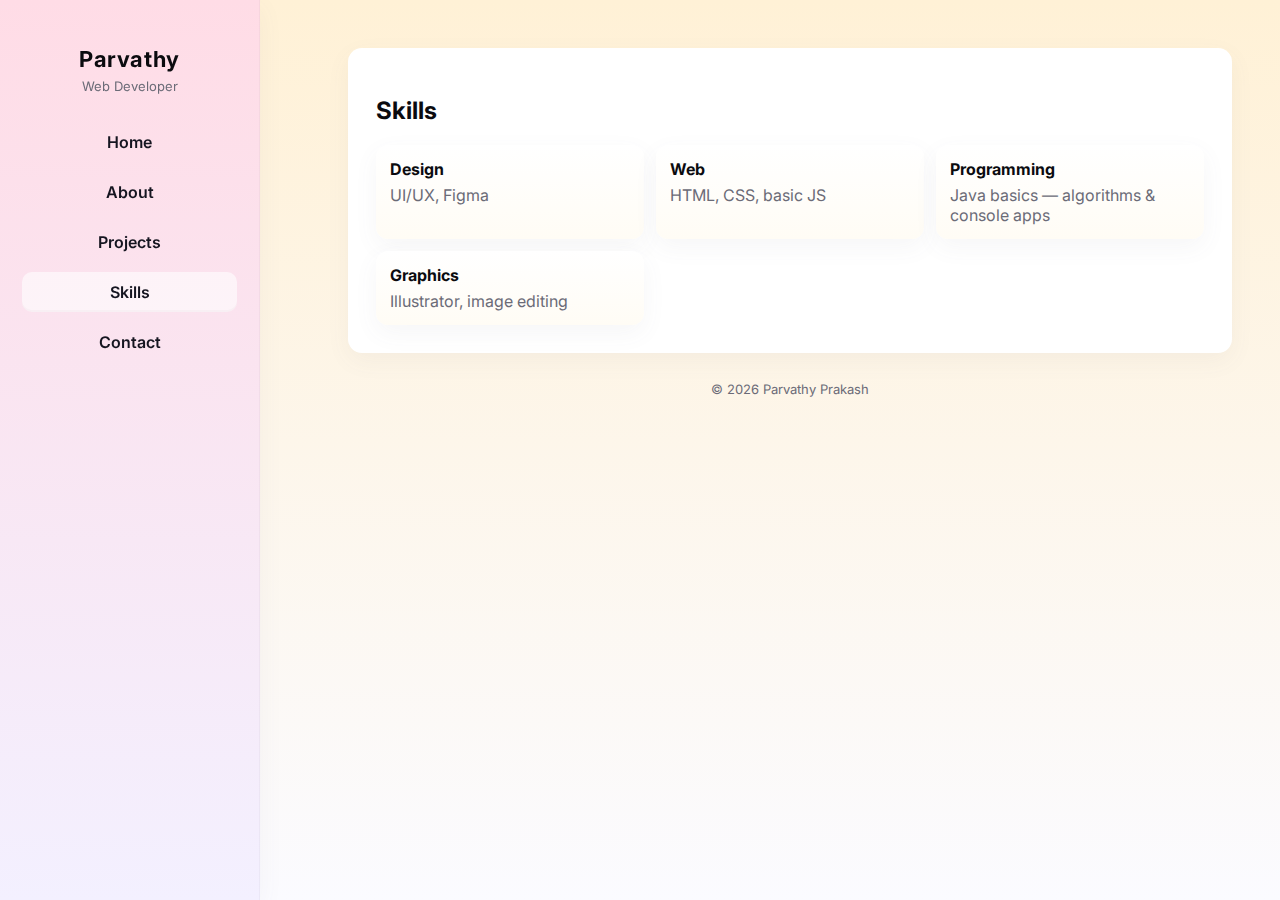
<file: skills.html>
<!DOCTYPE html>
<html lang="en">
<head>
  <meta charset="utf-8" />
  <meta name="viewport" content="width=device-width,initial-scale=1" />
  <title>Skills — Parvathy</title>
  <link href="https://fonts.googleapis.com/css2?family=Inter:wght@300;400;600;700&display=swap" rel="stylesheet">
  <link rel="stylesheet" href="style2.css">
</head>
<body>

  <aside class="sidebar">
    <div class="brand">
      <h1>Parvathy</h1>
      <p class="role">Web Developer</p>

    </div>

    <nav class="side-nav" aria-label="Primary">
      <a href="index.html">Home</a>
      <a href="about.html">About</a>
      <a href="projects.html">Projects</a>
      <a href="skills.html" class="active">Skills</a>
      <a href="contact.html">Contact</a>
    </nav>
  </aside>

  <main class="main">
    <section class="content-card">
      <h2>Skills</h2>

      <div class="skill-grid">
        <div class="skill-pill">
          <h4>Design</h4>
          <p>UI/UX, Figma </p>
        </div>

        <div class="skill-pill">
          <h4>Web</h4>
          <p>HTML, CSS, basic JS</p>
        </div>

        <div class="skill-pill">
          <h4>Programming</h4>
          <p>Java basics — algorithms & console apps</p>
        </div>

        <div class="skill-pill">
          <h4>Graphics</h4>
          <p>Illustrator, image editing</p>
        </div>
      </div>
    </section>

    <footer class="site-footer">
      <p>© <span id="year4"></span> Parvathy Prakash</p>
    </footer>
  </main>

  <script> document.getElementById('year4').textContent = new Date().getFullYear(); </script>
</body>
</html>
</file>
<file: style2.css>
/* -------------------------
   Soft Pastel Portfolio CSS
   Put this file as style.css
   ------------------------- */

:root{
  --bg:#fbfbff;
  --card:#fff;
  --muted:#6b6b77;
  --accent-1: #ffdce6; /* soft pink */
  --accent-2: #fff1d6; /* soft peach */
  --accent-3: #e7f7ff; /* soft blue */
  --accent-4: #f3f0ff; /* lavender */
  --shadow: 0 8px 24px rgba(99,96,111,0.06);
  --glass: rgba(255,255,255,0.6);
  --radius: 14px;
}

*{box-sizing:border-box}
html,body{height:100%}
body{
  margin:0;
  font-family: "Inter", system-ui, -apple-system, "Segoe UI", Roboto, "Helvetica Neue", Arial;
  background: linear-gradient(180deg,var(--accent-2),var(--bg));
  color:#0b0b0f;
  -webkit-font-smoothing:antialiased;
  -moz-osx-font-smoothing:grayscale;
}

/* ---------- layout ---------- */
aside.sidebar{
  width:260px;
  min-height:100vh;
  position:fixed;
  left:0;
  top:0;
  padding:36px 22px;
  background: linear-gradient(180deg, var(--accent-1), var(--accent-4));
  border-right: 1px solid rgba(11,11,15,0.03);
  display:flex;
  flex-direction:column;
  gap:22px;
  align-items:center;
  box-shadow: var(--shadow);
}

.brand{
  text-align:center;
  max-width:200px;
}
.brand h1{
  margin:10px 0 0;
  font-size:22px;
  letter-spacing:0.6px;
}
.brand .role{
  margin:6px 0 0;
  font-size:13px;
  color:var(--muted);
}

/* avatar */
.avatar{
  width:96px;
  height:96px;
  object-fit:cover;
  border-radius:18px;
  box-shadow: 0 6px 18px rgba(11,11,15,0.08);
  border:6px solid rgba(255,255,255,0.6);
}

/* nav */
.side-nav{
  display:flex;
  flex-direction:column;
  gap:10px;
  width:100%;
  align-items:stretch;
  margin-top:6px;
}
.side-nav a{
  display:block;
  padding:10px 12px;
  text-decoration:none;
  color:#151520;
  border-radius:10px;
  font-weight:600;
  text-align:center;
  background:transparent;
  transition: all .18s ease;
}
.side-nav a:hover{ transform:translateY(-2px); box-shadow:0 6px 18px rgba(11,11,15,0.06);}
.side-nav a.active{ background: rgba(255,255,255,0.6); box-shadow: inset 0 -2px 0 rgba(0,0,0,0.02);}

/* socials (bottom) */
.socials{ margin-top:auto; width:100%; text-align:center; font-size:14px; color:var(--muted); }
.socials a{ display:block; color:var(--muted); text-decoration:none; padding:6px 0; }

/* ---------- main content ---------- */
.main{
  margin-left:300px;
  padding:48px;
  min-height:100vh;
}

/* cards */
.content-card, .hero-card{
  background: var(--card);
  border-radius: var(--radius);
  padding:28px;
  box-shadow: var(--shadow);
  margin-bottom:28px;
}

/* hero */
.hero-card{
  display:flex;
  gap:28px;
  align-items:center;
  justify-content:space-between;
  overflow:hidden;
}
.hero-text{ max-width:58%; }
.hero-text h2{ margin:0; font-size:28px; line-height:1.05; }
.hero-text h2 span{ color:#b94fb6; }
.lead{ margin-top:12px; color:var(--muted); font-size:15px; }

/* hero visual */
.hero-visual img{
  width:260px;
  height:auto;
  border-radius:12px;
  box-shadow: 0 10px 30px rgba(99,96,111,0.06);
  background: linear-gradient(180deg, rgba(255,255,255,0.9), rgba(255,255,255,0.6));
  padding:6px;
}

/* buttons */
.btn-primary{
  display:inline-block;
  background: linear-gradient(90deg,#ffd1e6,#fff1d6);
  padding:10px 18px;
  border-radius:999px;
  border: none;
  font-weight:700;
  color:#1b1b24;
  text-decoration:none;
  box-shadow: 0 8px 20px rgba(185,79,166,0.12);
}
.btn-outline{
  display:inline-block;
  margin-left:12px;
  padding:10px 18px;
  border-radius:999px;
  background:transparent;
  color:var(--muted);
  border:1px dashed rgba(11,11,15,0.06);
  text-decoration:none;
  font-weight:600;
}

/* featured grid */
.featured h3{ margin:6px 0 14px; color:#35343a; }
.grid{
  display:grid;
  grid-template-columns: repeat(auto-fit,minmax(220px,1fr));
  gap:18px;
}
.card{
  border-radius:12px;
  overflow:hidden;
  background:linear-gradient(180deg, rgba(255,255,255,0.8), rgba(255,255,255,0.6));
  display:flex;
  flex-direction:column;
}
.card img{ width:100%; height:140px; object-fit:cover; display:block; }
.card-body{ padding:12px 14px; }
.card-body h4{ margin:0 0 6px; font-size:16px; }
.card-body p{ margin:0 0 10px; color:var(--muted); font-size:14px; }
.card-body a{ text-decoration:none; font-weight:600; color:#b94fb6; }

/* about grid */
.about-grid{ display:grid; grid-template-columns: 1fr 300px; gap:24px; align-items:center; }
.portrait img{ width:100%; border-radius:12px; box-shadow: var(--shadow); }

/* projects list */
.projects-list{ display:flex; flex-direction:column; gap:12px; margin-top:12px; }
.project-item{ padding:14px; border-radius:12px; background:linear-gradient(180deg, rgba(255,255,255,0.8), rgba(245,245,255,0.6)); }
.project-item .meta{ display:flex; justify-content:space-between; align-items:center; gap:12px; }
.project-item h3{ margin:0; font-size:16px; }
.muted{ color:var(--muted); font-size:13px; }

/* skills */
.skill-grid{ display:grid; grid-template-columns: repeat(auto-fit,minmax(200px,1fr)); gap:12px; margin-top:14px; }
.skill-pill{ padding:14px; border-radius:12px; background:linear-gradient(180deg,#fff,#fffcf5); box-shadow: var(--shadow); }
.skill-pill h4{ margin:0 0 6px; }
.skill-pill p{ margin:0; color:var(--muted); }

/* contact */
.contact-grid{ display:grid; grid-template-columns: 320px 1fr; gap:20px; align-items:start; }
.contact-info a{ color:#b94fb6; text-decoration:none; }
.contact-form label{ display:block; margin-bottom:10px; }
.contact-form input, .contact-form textarea{
  width:100%; padding:10px; border-radius:8px; border:1px solid #eee; font-size:14px;
  background:linear-gradient(180deg,#fff,#fffefa);
}

/* footer */
.site-footer{ text-align:center; color:var(--muted); font-size:13px; margin-top:20px; }

/* responsive */
@media (max-width:980px){
  aside.sidebar{ position:relative; width:100%; min-height:auto; flex-direction:row; gap:14px; padding:12px; align-items:center; justify-content:space-between; border-right:none; border-bottom:1px solid rgba(11,11,15,0.03);}
  .brand{ display:flex; gap:12px; align-items:center; text-align:left;}
  .brand h1{ font-size:18px; margin:0}
  .main{ margin-left:0; padding:20px; }
  .hero-card{ flex-direction:column; align-items:flex-start; }
  .about-grid{ grid-template-columns: 1fr; }
  .contact-grid{ grid-template-columns: 1fr; }
  .side-nav{ position:absolute; right:20px; top:72px; display:none; } /* keep small and simple */
}

/* extra small */
@media (max-width:480px){
  .hero-text h2{ font-size:20px; }
  .hero-visual img{ width:180px; }
}
</file>
